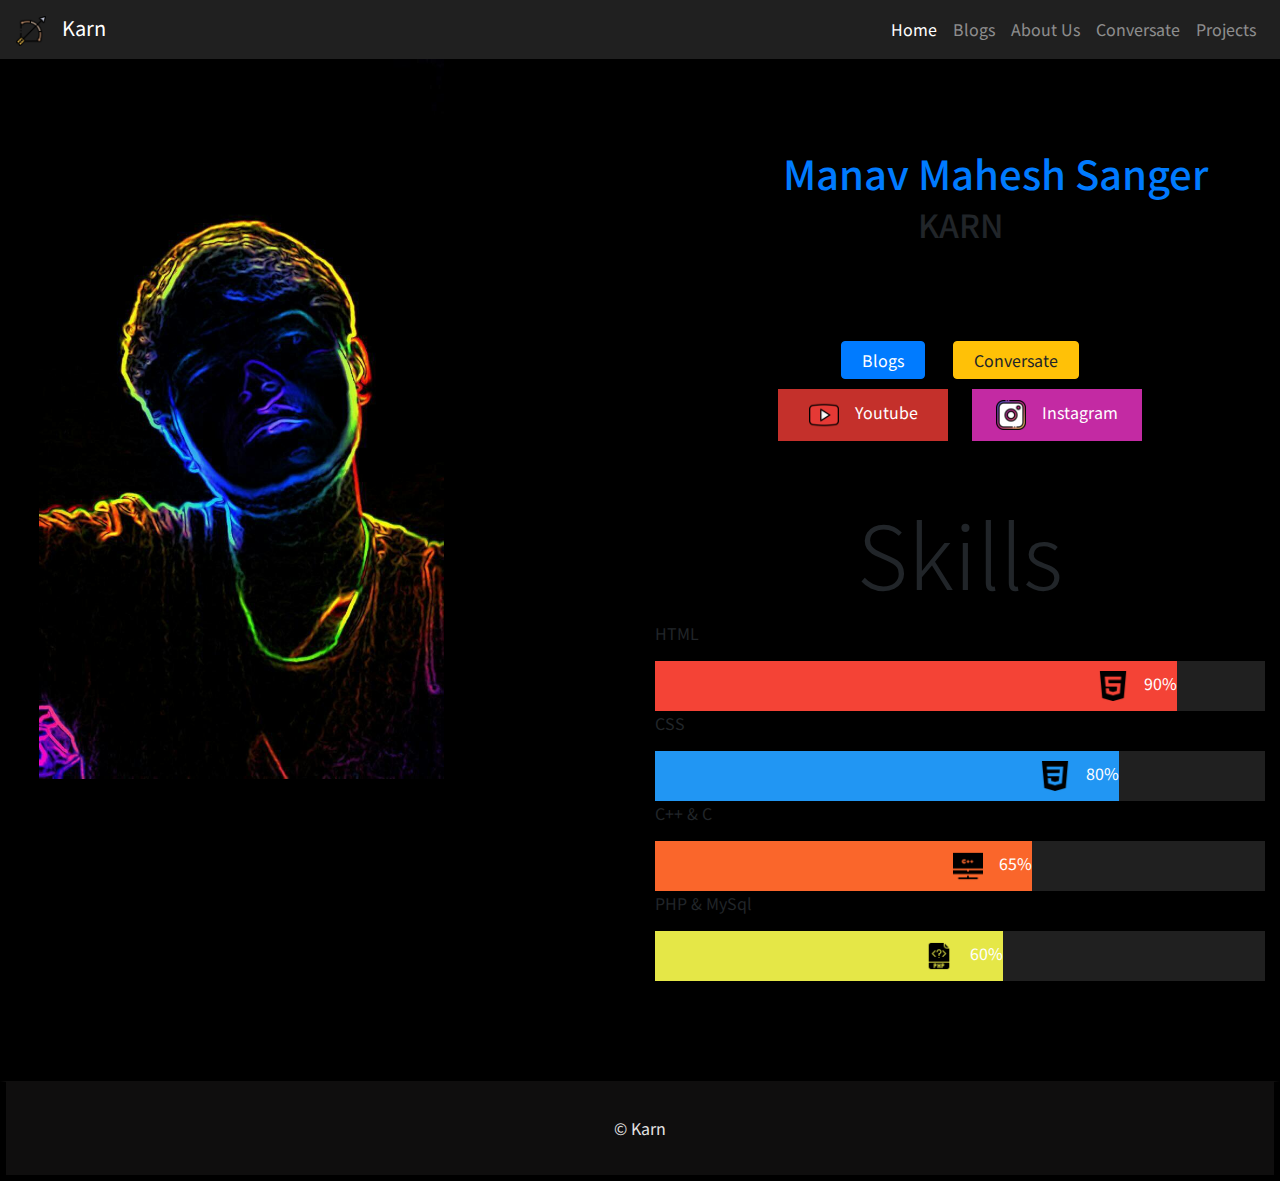
<file: index.html>
<!DOCTYPE html>
<html lang="en">
<head>

    <!-- Bootstrap -->
    <link rel="stylesheet" href="bs/bootstrap.min.css" integrity="sha384-JcKb8q3iqJ61gNV9KGb8thSsNjpSL0n8PARn9HuZOnIxN0hoP+VmmDGMN5t9UJ0Z" crossorigin="anonymous">
    
    <!-- Bootstrap -->

    <!-- css -->
    <link rel="stylesheet" href="styles/style.css">
    <!-- css -->
    <meta charset="UTF-8">
    <meta name="viewport" content="width=device-width, initial-scale=1.0">
    <title>Karn</title>
</head>
<body>
    <!-- navbar -->
    <nav class="navbar navbar-expand-lg navbar-dark">
        <a class="navbar-brand" href="#"><img src="icons/bow-and-arrow.png" alt="yt icon" style="height:30px;" >&nbsp;&nbsp;&nbsp;&nbsp;Karn</a>
        <button class="navbar-toggler" type="button" data-toggle="collapse" data-target="#navbarSupportedContent" aria-controls="navbarSupportedContent" aria-expanded="false" aria-label="Toggle navigation">
          <span class="navbar-toggler-icon"></span>
        </button>
      
        <div class="collapse navbar-collapse" id="navbarSupportedContent">
          <ul class="navbar-nav ml-auto">
            <li class="nav-item active">
              <a class="nav-link" href="#">Home <span class="sr-only">(current)</span></a>
            </li>

            <li class="nav-item">
                <a class="nav-link" href="#">Blogs</a>
            </li>

            <li class="nav-item">
                <a class="nav-link" href="#">About Us</a>
            </li>

            <li class="nav-item">
                <a class="nav-link" href="#">Conversate</a>
            </li>

            <li class="nav-item">
                <a class="nav-link" href="project.html">Projects</a>
            </li>

        </div>
      </nav>
    <!-- navbar -->

    <section>
        <div class="container-fluid">
            <div class="row">
                <div class="col-lg-6 col-md-6 col-12">
                    <img class="img-fluid my-img  mx-4"  src="images/my_img.jpg" alt="My Image">
                </div>

                <div class="col-lg-6 col-md-6 col-12"> <center>
                    <p class="h1 text-primary my-p" style="margin-top: 10vh; ">Manav Mahesh Sanger</p>
                    <h2 class="mx-auto" > KARN</center></h2>

                    <center>
                    <button type="button" class="btns btn btn-primary mr-4">Blogs</button>
                    <button type="button" class="btns btn btn-warning">Conversate</button>
                    <br>
                    <button class="social-btn" id="yt"><a href="https://www.youtube.com/channel/UCQFrVSG37kQe5I3JKcbdDhg"><img src="icons/youtube.png" alt="yt icon" style="height:30px;" >&nbsp;&nbsp;&nbsp;&nbsp;Youtube</a></button>
                    <button class="social-btn" id="ig"><a href="https://www.instagram.com/karnophile"><img src="icons/instagram.png" alt="yt icon" style="height:30px;" >&nbsp;&nbsp;&nbsp;&nbsp;Instagram</a></button>
                    </center>

                    <BR></BR>
                    <center> <P class="lead display-2">Skills</P></center>
                    <p>HTML</p>
<div class="container">
  <div class="skills html"><img src="icons/html5.png" alt="yt icon" style="height:30px;" >&nbsp;&nbsp;&nbsp;&nbsp;90%</div>
</div>

<p>CSS</p>
<div class="container">
  <div class="skills css"><img src="icons/css.png" alt="yt icon" style="height:30px;" >&nbsp;&nbsp;&nbsp;&nbsp;80%</div>
</div>

<p>C++ & C</p>
<div class="container">
  <div class="skills cpp"><img src="icons/c++.png" alt="yt icon" style="height:30px;" >&nbsp;&nbsp;&nbsp;&nbsp;65%</div>
</div>

<p>PHP & MySql</p>
<div class="container">
  <div class="skills php"><img src="icons/php.png" alt="yt icon" style="height:30px;" >&nbsp;&nbsp;&nbsp;&nbsp;60%</div>
</div>
                    
                </div>
            </div>
        </div>
    </section>

   <footer>
       <center> &copy; Karn  </center>
   </footer>
</body>
</html>
</file>
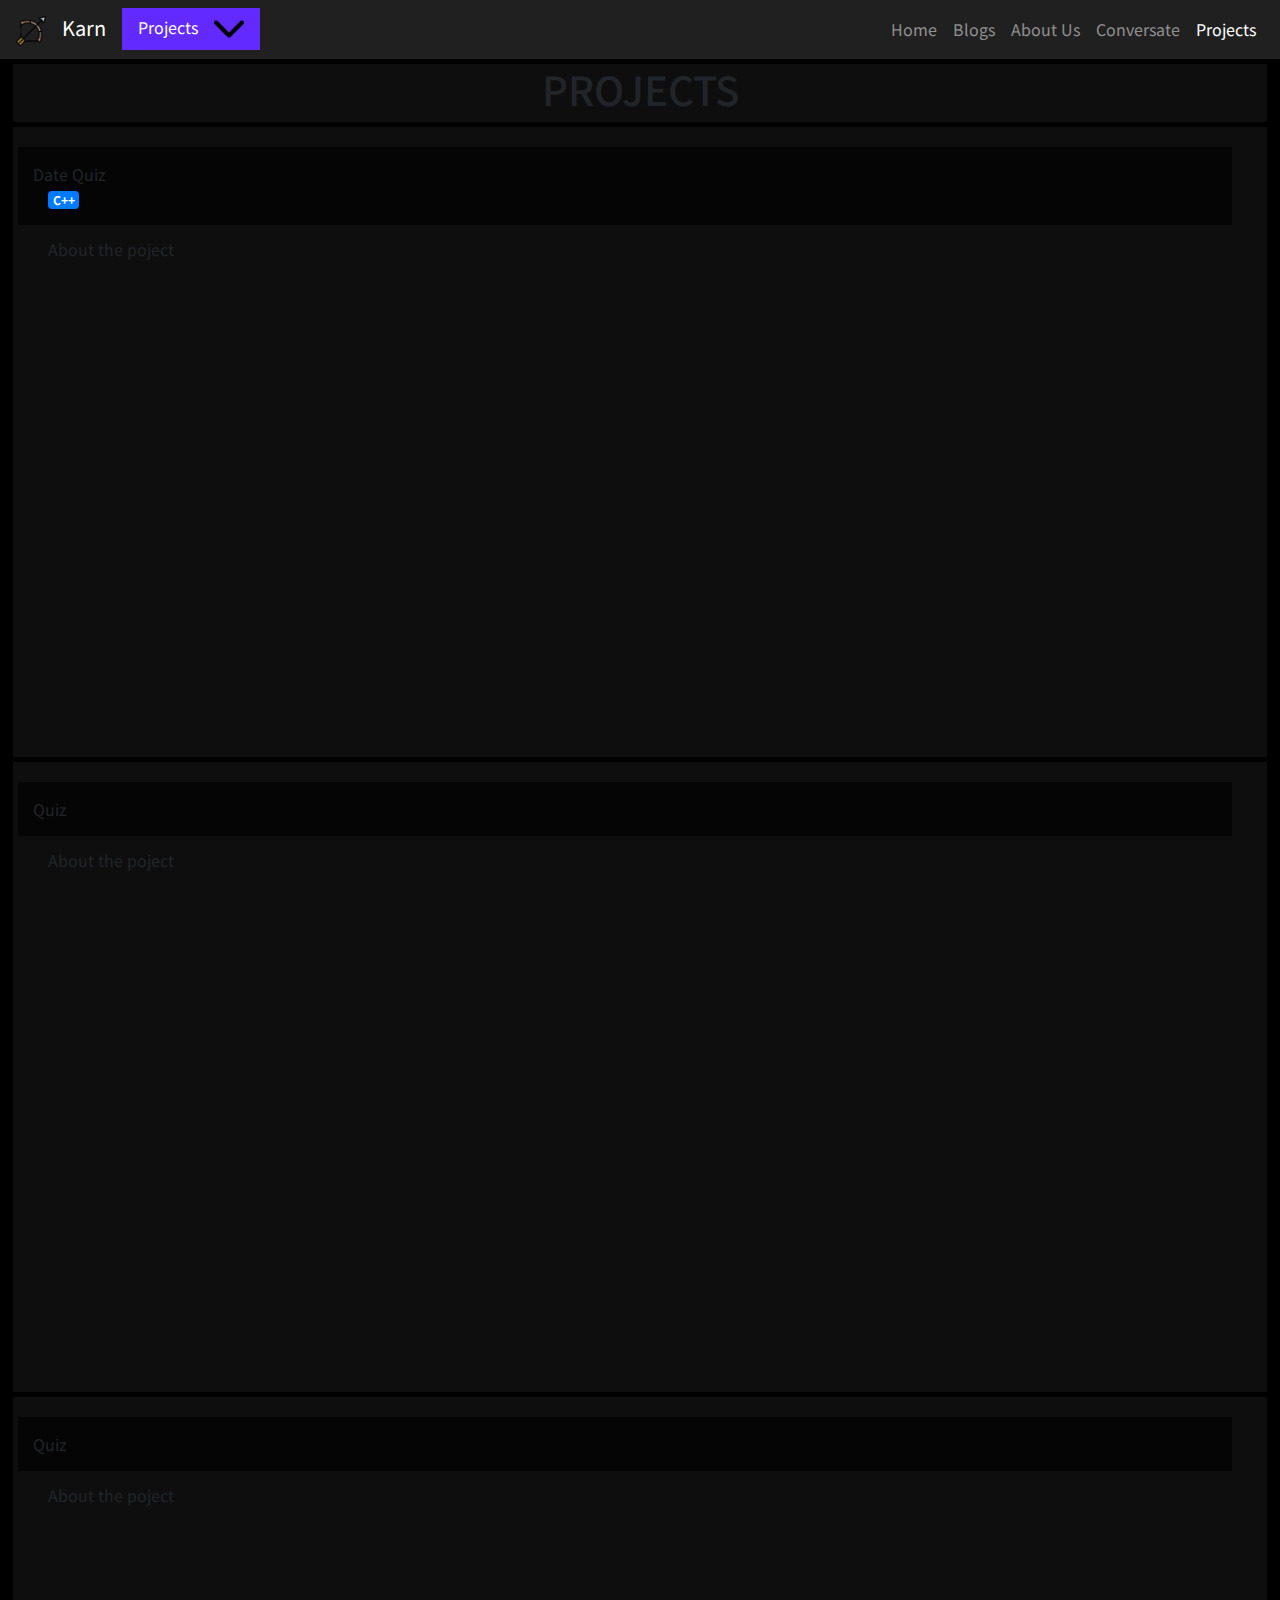
<file: project.html>
<!DOCTYPE html>
<html lang="en">
<head>
     <!-- Bootstrap -->
     <link rel="stylesheet" href="bs/bootstrap.min.css" integrity="sha384-JcKb8q3iqJ61gNV9KGb8thSsNjpSL0n8PARn9HuZOnIxN0hoP+VmmDGMN5t9UJ0Z" crossorigin="anonymous">
     <link rel="stylesheet" href="styles/style.css">
     <!-- Bootstrap -->
    <meta charset="UTF-8">
    <meta name="viewport" content="width=device-width, initial-scale=1.0">
    <title>Projects</title>
</head>
<body>
    <!-- navbar -->
     <!-- navbar -->
     <nav class="navbar navbar-expand-lg navbar-dark">
        <a class="navbar-brand" href="#"><img src="icons/bow-and-arrow.png" alt="yt icon" style="height:30px;" >&nbsp;&nbsp;&nbsp;&nbsp;Karn</a>
        <div class="dropdown">
            <span>Projects&nbsp;&nbsp;&nbsp;&nbsp;<img src="icons/down-arrow1.png" alt="yt icon" style="height:30px;" ></span>
            <div class="dropdown-content">
              <p><a href="#cpp-quiz">Quiz</a></p>
              <p><a href="#tic-tac-toe">Tic Tac Toe</a></p>
            </div>
          </div>
        <button class="navbar-toggler" type="button" data-toggle="collapse" data-target="#navbarSupportedContent" aria-controls="navbarSupportedContent" aria-expanded="false" aria-label="Toggle navigation">
          <span class="navbar-toggler-icon"></span>
        </button>
        
        <div class="collapse navbar-collapse" id="navbarSupportedContent">
          <ul class="navbar-nav ml-auto">
            <li class="nav-item ">
              <a class="nav-link" href="index.html">Home <span class="sr-only">(current)</span></a>
            </li>

            <li class="nav-item">
                <a class="nav-link" href="#">Blogs</a>
            </li>

            <li class="nav-item">
                <a class="nav-link" href="#">About Us</a>
            </li>

            <li class="nav-item">
                <a class="nav-link" href="#">Conversate</a>
            </li>

            <li class="nav-item active">
                <a class="nav-link" href="#">Projects</a>
            </li>

            

        </div>
      </nav>
    <!-- navbar -->
    <section>
        <div class="container-fluid project-tab"> <center>
            <p class="h1">PROJECTS</p>
        </center>
        </div>
    </section>

    <section>
        <!-- project 1 -->
        <div class="container-fluid proj-outer">
            <div class="card-body" id="cpp-quiz">

                <div class="card-title">
                    Date Quiz

                    <div class="container-fluid mr-0" style="display: inline-flex;  width: 100%;">
                        <span class="badge badge-primary">C++</span>
                    </div>
                </div>

                <div class="card-text">
                    About the poject
                </div>
            </div>
        </div>

        <!-- project 2 -->
        <div class="container-fluid proj-outer">
            <div class="card-body" id="tic-tac-toe">

                <div class="card-title">
                    Quiz
                </div>

                <div class="card-text">
                    About the poject
                </div>
            </div>
        </div>

        <!-- project 3 -->
        <div class="container-fluid proj-outer">
            <div class="card-body" id="cpdfd">

                <div class="card-title">
                    Quiz
                </div>

                <div class="card-text">
                    About the poject
                </div>
            </div>
        </div>
    </section>

    
</body>
</html>
</file>
<file: styles/style.css>
@import url('https://fonts.googleapis.com/css2?family=Noto+Sans+JP&display=swap');

*{
    margin: 0;
    padding: 0;
    box-sizing: border-box;
    font-family: "Noto Sans JP";
}

body
{
    background-color: black;
}

/* navbar */
.navbar
{
    background-color: #202020;
}
.navbar-brand{
    color: goldenrod;
}

/* section */
section
{
    height: auto;
    width: 100%;
    overflow-x: hidden;
    overflow-y: visible;
}

/* section1 */
.my-img
{
    height: 80vh;
    width: auto;
}

.my-p
{
    display: flex;
    align-content: center;
    text-align: center;
    margin-left: 10vw;
    
}

.btns
{
    display: inline-flex;
    outline: none;
    padding-left: 20px;
    padding-right: 20px;
    align-content: center;
    align-items: center;
    margin-top: 10vh;
}

.social-btn
{
    padding: 10px 10px;
    margin: 10px 10px;
    color: whitesmoke;
}

.social-btn:hover
{
    opacity: .7;
    transition-duration: .5s;
}


#yt
{
    width: 170px;
    background-color: #c4302b;
    border: 1px solid #c4302b;
}
a
{
    color: white;
    text-decoration: none;
}

a:hover
{
    color: white;
    text-decoration: none;
}

#ig
{
    width: 170px;
    background-color: #c32aa3;
    border: 1px solid #c32aa3;
}
/* @media only screen and (min-width: 1000px) {
   .my-p{
       margin-left: 100px;
   }
  } */

  .skills {
    text-align: right;
    padding-top: 10px;
    padding-bottom: 10px;
    color: white;
  }
  
  .container
  {
      background-color: #202020;
  }

  .container:hover{
      opacity: .7;
  }

  .html {width: 90%; background-color: #f44336; margin-left: -15px; animation-name: anim; animation-duration: 6s; animation-timing-function: ease; animation-delay: 2s; animation-iteration-count: infinite;}
  .css {width: 80%; background-color: #2196F3; margin-left: -15px;}
  .php {width: 60%; background-color: #e5e747; margin-left: -15px;}
  .cpp {width: 65%; background-color: #fa662b; margin-left: -15px;}

  @keyframes anim {
    from {width: 32%;}
    to {width: 90%;}
  }
  /* footer */
  footer
  {
      display: flex;
      align-items: center;
      align-content: center;
      margin-top: 100px;
      height: 100px;
      background-color: #0f0e0e;
      width: 100%;
      color: rgb(228, 227, 227);
      justify-content: center;
      border: 6px solid black;
      border-top: 1px solid #0f0e0e;

  }

  .project-tab
  {
      background-color: #0f0e0e;
      border: 1px solid #0f0e0e;
      margin-top: 5px;
      width: 98%;
      margin-right: 1%;
  }

  .proj-outer
  {
      height: 70vh;
      width: 98%;
      background-color: #0f0e0e;
      margin-top: 5px;
  }
  .card-title
  {
      background-color: #050505;
      padding: 15px 15px 15px 15px;
      margin-left: -30px;
  }

  /* dropdown */
  .dropdown {
    position: relative;
    display: inline-block;
    background-color: #632aff;
    padding: 5px 15px 5px 15px ;
    color: white;
    border: 1px solid #632aff ;
  }
  
  .dropdown-content {
    display: none;
    position: absolute;
    background-color: #0f0e0e;
    min-width: 160px;
    box-shadow: 0px 8px 16px 0px rgba(0,0,0,0.2);
    padding: 12px 16px;
    z-index: 1;
  }
  
  .dropdown:hover .dropdown-content {
    display: block;
  }

  .nav-items
  {
      border-bottom: 3px solid black;
  }
  /* dropdown */
</file>
